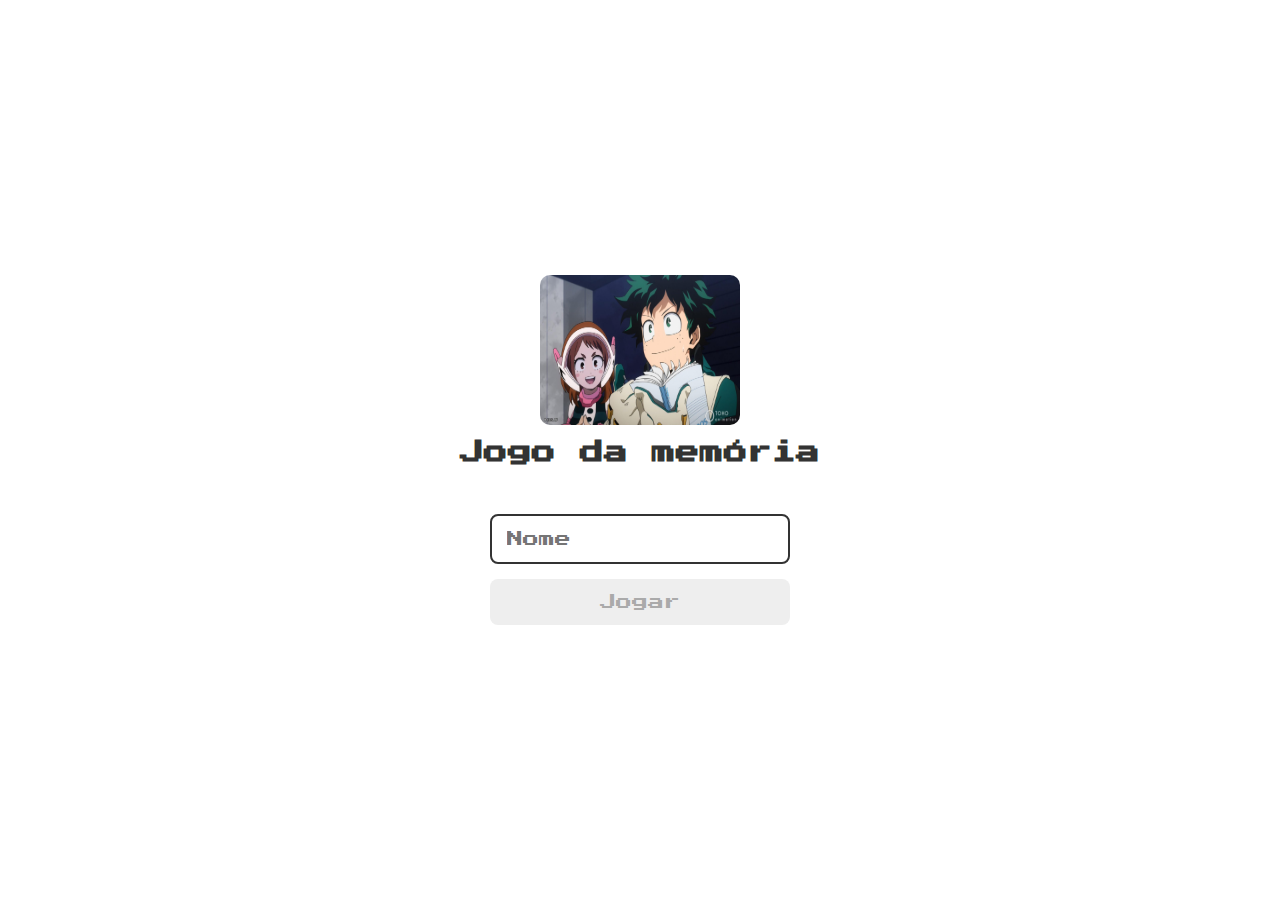
<file: index.html>
<!DOCTYPE html>
<html lang="en">
<head>
    <meta charset="UTF-8">
    <meta name="viewport" content="width=device-width, initial-scale=1.0">
    <title>My Hero Academia | Login</title>
    <link rel="stylesheet" href="./css/reset.css">
    <link rel="stylesheet" href="./css/login.css">
    <link rel="icon" href="./images/page_icon.jpg">
   
    <script defer src="./js/login.js"></script>
</head>


<body>

    <form class="loginForm">
        <div class="loginHeader">
            <img src="./images/loginIcon.jpg" alt="togaIcon"/>
            <h1>Jogo da memória</h1>
        </div>

        <input type="text" placeholder="Nome" class="loginInput">
        <button type="submit" class="loginButton" disabled>Jogar</button>
    </form>
    
</body>
</html>
</file>
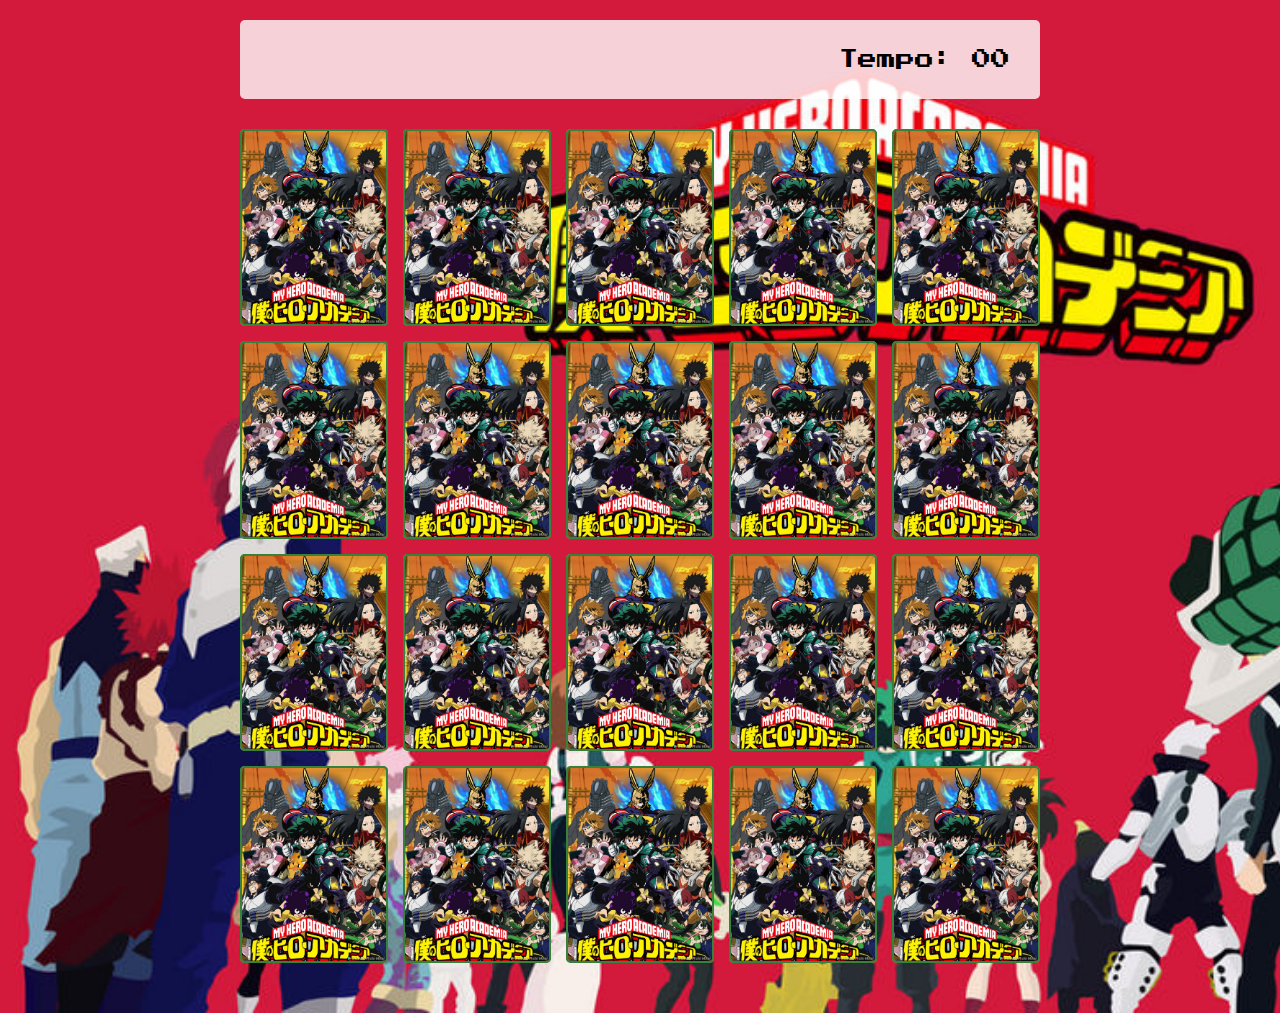
<file: pages/game.html>
<!DOCTYPE html>
<html lang="en">
<head>
    <meta charset="UTF-8">
    <meta name="viewport" content="width=device-width, initial-scale=1.0">
    <link rel="stylesheet" href="../css/reset.css">
    <link rel="stylesheet" href="../css/game.css">
    <script defer src="../js/game.js" ></script>
    <title>My hero academia | Game</title>
</head>

<body>

    <main>
        <header>
            <span class="player">
            </span>
            <span>Tempo:  <span class="timer">00</span>
            </span>
        </header>
        
        <div class="grid"> 
        </div>
    </main>
   
</body>
</html>
</file>
<file: css/login.css>
.loginForm{
    display: flex;
    flex-direction: column;
    align-items: center;
    height: 100vh;
    justify-content: center;
}

.loginHeader{
    display: flex;
    align-items: center;
    justify-content: center;
    flex-direction: column;
    margin-bottom: 50px;

}

.loginHeader img{
    width: 200px;
    height: 150px;
    border-radius: 10px;
}

.loginHeader h1{
    color: #333;
    font-size: 1.5em;
    margin-top: 15px;
}

.loginInput{
    border: 2px solid #333;
    border-radius: 8px;
    color: #333;
    font-size: 1em;
    margin-bottom: 15px;
    width: 100%;
    max-width: 300px;
    outline: none;
    padding: 15px;
}

.loginButton{
    background-color: #ee665c;
    padding: 15px;
    border-radius: 8px;
    color: #fff;
    cursor: pointer;
    font-size: 1em;
    width: 100%;
    max-width: 300px;
}

.loginButton:disabled{
    background-color: #eee;
    color: #aaa;
    cursor: auto;
}
</file>
<file: css/game.css>
main{
    display: flex;
    flex-direction: column;
    width: 100%;
    min-height:100vh ;
    background-image: url('../images/background.jpg');
    background-size: cover;
    align-items: center;
    justify-content: center;
    padding: 20px 20px 50px;
}

header{
    display: flex;
    align-items: center;
    justify-content: space-between;
    background-color: rgba(255, 255,255,0.8);
    font-size: 1.2em;
    width: 100%;
    max-width: 800px;
    padding: 30px;
    margin: 0 0 30px;
    border-radius: 5px;
}


.grid{
    display: grid;
    grid-template-columns: repeat(5, 1fr);
    gap: 15px;
    width: 100%;
    max-width: 800px;
    margin: 0 auto;
}

.card{
    aspect-ratio: 3/4;
    width: 100%;
    border-radius: 5px;
    position: relative;
    transition: all 400ms ease;
    transform-style: preserve-3d;
    background-color: #ccc;

}

.face{
    border: 2px solid #39813a;
    border-radius: 5px;
    width: 100%;
    height: 100%;
    position: absolute;
    background-size: cover;
    background-position: center;
    transition: all 400ms ease;
}

.front{
    transform:rotateY(180deg);
    
}

.back{
     background-image: url('../images/back.jpg');
     backface-visibility: hidden;
}

.reveal-card{
    transform:rotateY(180deg);
}

.disabledCard{
    filter: saturate(0);
    opacity: 0.5;
}
</file>
